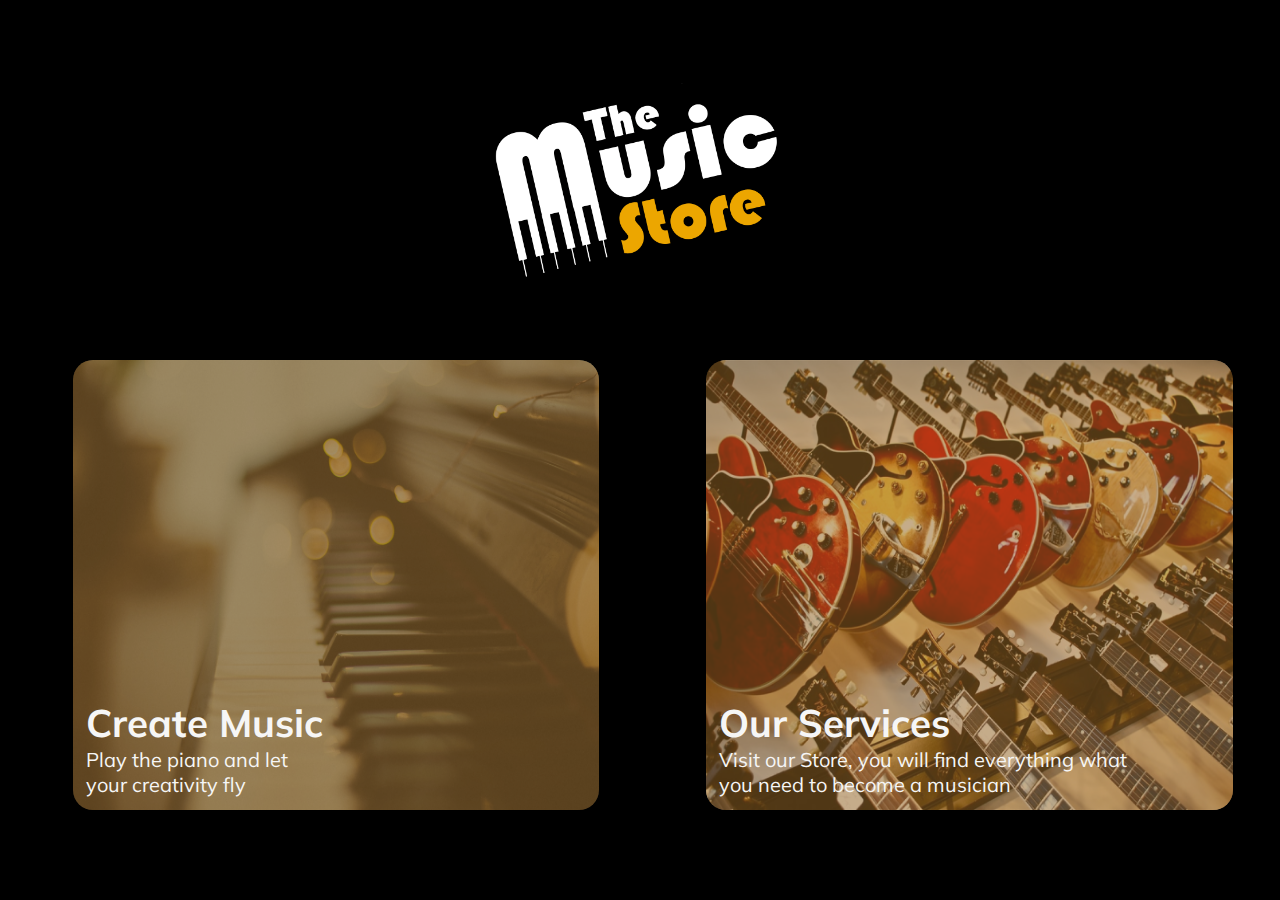
<file: docs/index.html>
<!DOCTYPE html>
<html lang="en">
<head>
    <meta charset="UTF-8">
    <meta http-equiv="X-UA-Compatible" content="IE=edge">
    <meta name="viewport" content="width=device-width, initial-scale=1.0">
    <link rel="stylesheet" href="./assets/index.css">
    <link rel="stylesheet" href="https://cdnjs.cloudflare.com/ajax/libs/font-awesome/5.14.0/css/all.min.css" integrity="sha512-1PKOgIY59xJ8Co8+NE6FZ+LOAZKjy+KY8iq0G4B3CyeY6wYHN3yt9PW0XpSriVlkMXe40PTKnXrLnZ9+fkDaog==" crossorigin="anonymous" />
    <title>Music Store</title>
</head>


<body>  

            <!--Header img!--> 
            <header></header>

            <!--Initial Section--> 

            <div class="Initial">

                <div class="Init" id="InitImg"> 
                    <a href="https://javieredoher.github.io/My_music_Store/piano">
                    <div class="iniText">
                        <h1>Create Music</h1>
                        <p>Play the piano and let <br>
                            your creativity fly</p>
                    </div></a>
                </div>

                <div class="Services" id="InitImg">                
                    <a href="https://javieredoher.github.io/My_music_Store/services">
                        <div class="iniText">
                        <h1>Our Services</h1>
                        <p> Visit our Store, you will find everything what<br>
                            you need to become a musician</p>
                    </div> </a>
                </div> 
            </div>

</body>
</html>
</file>
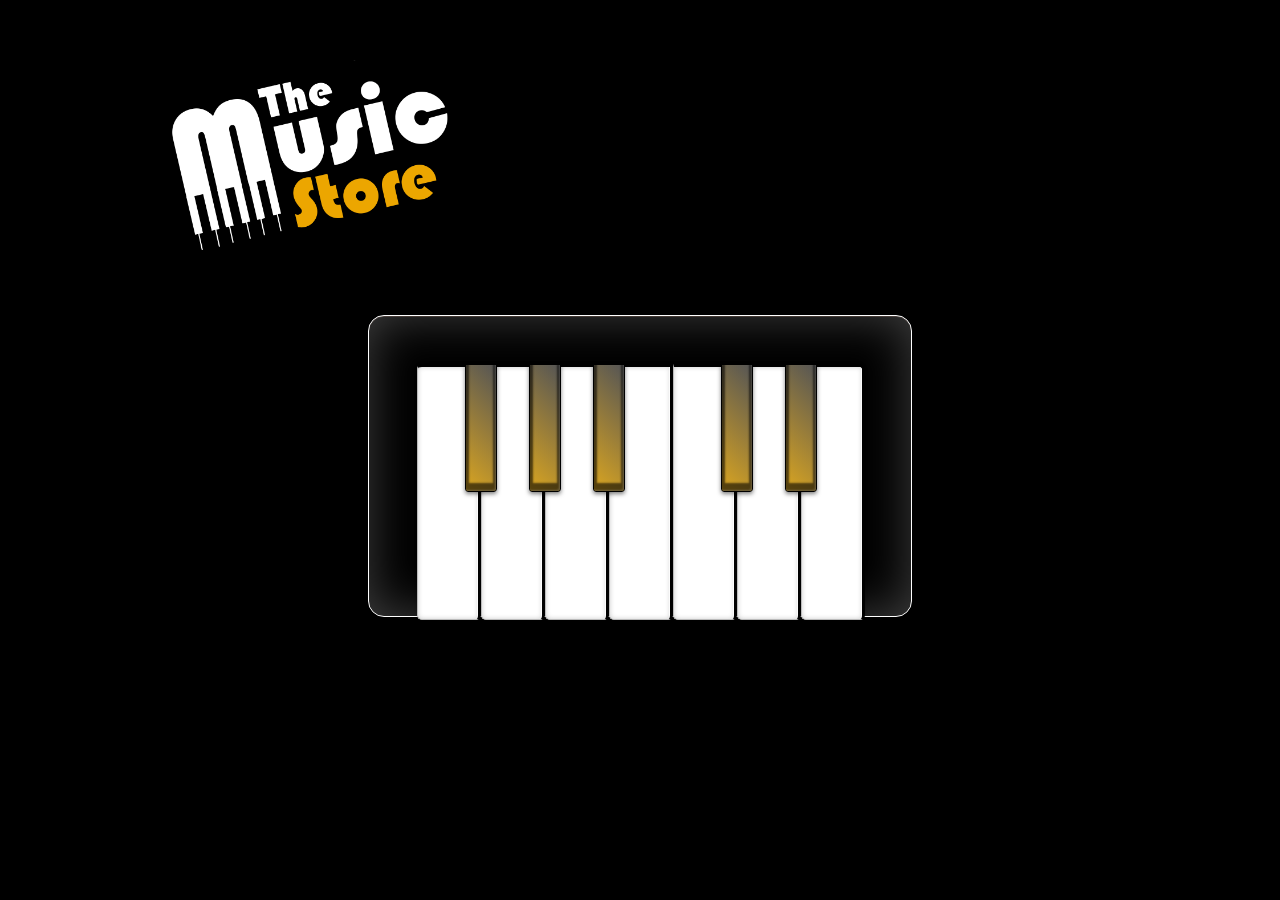
<file: docs/piano.html>
<!DOCTYPE html>
<html lang="en">
<head>
    <meta charset="UTF-8">
    <meta http-equiv="X-UA-Compatible" content="IE=edge">
    <meta name="viewport" content="width=device-width, initial-scale=1.0">
    <link rel="stylesheet" href="./assets/piano.css">
    <title>Music Store</title>
</head>
<body id="body">

<main>  
    <div>
        <a href="https://javieredoher.github.io/My_music_Store/services">
        <img src='./assets/images/Header/Logo.png'> </a>
    </div>

    <ul class="set">
        <li onclick=" jsNota(174.614)" class="white b"></li>
        <li onclick=" jsNota(184.997)" class="black as"></li>
        <li onclick=" jsNota(195.998)" class="white a"></li>
        <li onclick=" jsNota(207.652)" class="black gs"></li>
        <li onclick=" jsNota(220.000)" class="white g"></li>
        <li onclick=" jsNota(233.082)" class="black fs"></li>
        <li onclick=" jsNota(246.942)" class="white f"></li>
        <li onclick=" jsNota(261.626)" class="white e"></li>
        <li onclick=" jsNota(277.183)" class="black ds"></li>
        <li onclick=" jsNota(293.665)" class="white d"></li>
        <li onclick=" jsNota(311.127)" class="black cs"></li>
        <li onclick=" jsNota(329.628)" class="white c"></li>
    </ul>


</main> 


<script src="piano.js"></script>
    
</body>
</html>
</file>
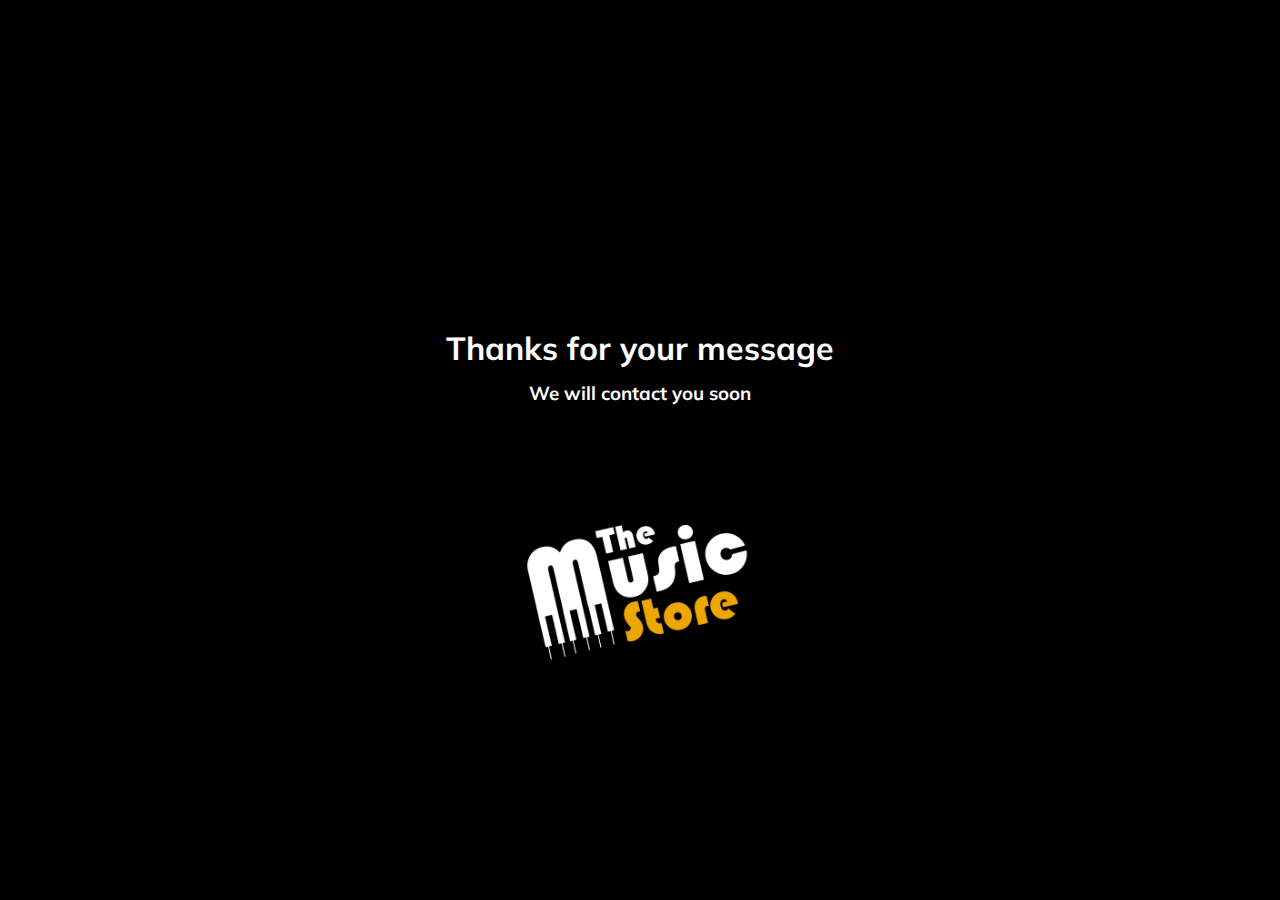
<file: docs/thanks.html>
<!DOCTYPE html>
<html lang="en">
<head>
    <meta charset="UTF-8">
    <meta http-equiv="X-UA-Compatible" content="IE=edge">
    <meta name="viewport" content="width=device-width, initial-scale=1.0">
    <title>Thanks</title>
    <link rel="stylesheet" href="assets/style.css">
    <link rel="stylesheet" href="assets/thanks.css">
</head>
<body>
    <h1>Thanks for your message </h1>
    <h3>We will contact you soon </h3> 
    <a href="https://javieredoher.github.io/My_music_Store/services"> <img src="assets/images/Header/Logo.png" alt="Go Back"></a>
</body>
</html>
</file>
<file: docs/assets/index.css>
@import url('https://fonts.googleapis.com/css?family=Muli&display=swap');

*{
    box-sizing: border-box;
    padding: 0;
    margin: 0;
}

body{
    font-family: 'Muli', sans-serif;
    background-color: black;
}

p{
    font-size:20px
}

a{
    text-decoration: none;
}


/*  Header */

header{
    background: url('./images/Header/Logo.png') no-repeat center;
    background-size:50%;
    width: 100%;
    height: 40vh;
}

/* Init */

.Init{
    background: url('./images/Header/Piano.png') no-repeat center;
    background-size: 100% 100%; 
}

.Services{
    background: url('./images/Header/Services.png') no-repeat center;
    background-size: 100% 100%; 
}

.iniText{
    color:rgb(246, 246, 246);
    background-color:rgba(146, 100, 36, 0.534);
    position:relative;
    width: 100%;
    height: 100%;
    padding: 2.5%;
    bottom: 0;
 
    flex-direction: column;
    text-align:left;
    justify-content:flex-end;
    font-size: 1.2em;
    box-shadow: 0px 0px;
    display: flex;  
}

.Initial{
    height: 50vh; 
    background-color: black;
    display:flex;
    gap:1%;
    margin-left: 2%; 
    justify-content: space-around;
}

.Init, .Services{
    width: 42%;
    height: 100%;
    border-radius: 20px;
    overflow: hidden;
}

@media (max-width:640px) {

    body{
        overflow-x: hidden;
    }

    header{
        background: url('./images/Header/Logo.png') no-repeat center;
        background-size:100%;
        min-width: 100%;
        min-height: 280px;
    }

    .Initial{
        flex-direction: column;
        gap: 5%;
        padding:5px;
         height: 80vh; 
        align-items: center;
    }

    .iniText, p{
        font-size: 14px;
    }

    .Init, .Services{
        width: 60%;
        height: 100%;
        border-radius: 20px;
        overflow: hidden;
        min-width: 200px;
    }


}
</file>
<file: docs/assets/piano.css>
*{
    box-sizing: border-box;
    padding: 0;
    margin: 0;
}

body{
    font-family: 'Muli', sans-serif;
    background-color: black;
    
}


div{
    /* background: url('./images/Header/Logo.png') no-repeat center;
    background-size: 100% 100%; */
    width: 49%;
    height: 35vh;

    margin-right: -2%;

    display:flex;
    align-items: center;
    justify-content: center;
}

a img{
    width:100%;
}

h1{color: white}



ul {
    height:18.875em; width:34em;
  margin:auto; padding:3em 0 0 3em; position:relative; 
  border:1px solid #ffffff; border-radius:1em; 
  background:-webkit-gradient(linear, right bottom, left top, color-stop(0%,rgba(0,0,0,0.3)), color-stop(100%,rgba(0,0,0,0)));
box-shadow:0 0 50px rgba(255, 255, 255, 0.253) inset, 0 1px rgba(212,152,125,0.2) inset,0 5px 15px rgba(0,0,0,0.5); }

li { margin:0; padding:0; list-style:none; position:relative; float:left; }
 
ul .white {
    height:16em; width:4em; z-index:1;
    border-left:1px solid #bbb;
    border-bottom:1px solid #bbb;
    border-radius:0 0 5px 5px;
    box-shadow:-1px 0 0 rgba(255,255,255,0.8) inset, 0 0 5px #ccc inset, 0 0 3px rgba(0,0,0,0.2);
    background: linear-gradient(top, #eee 0%,#fff 100%);
}
 
ul .white:active {
    border-top:1px solid #777;
    border-left:1px solid #999;
    border-bottom:1px solid #999;
    box-shadow:2px 0 3px rgba(236, 211, 211, 0.1) inset, -5px 5px 20px rgba(0,0,0,0.2) inset,0 0 3px rgba(0,0,0,0.2);
    background: linear-gradient(top, #fff 0%,#e9e9e9 100%);
}

.white{
    background-color:white;
    border:solid
}
 
.black {
    height:8em; width:2em; margin:0 0 0 -1em; z-index:2;
    border:1px solid #000;
    border-radius:0 0 3px 3px;
    box-shadow:-1px -1px 2px rgba(255,255,255,0.2) inset, 0 -5px 2px 3px rgba(0,0,0,0.6) inset, 0 2px 4px rgba(0,0,0,0.5);
    background:linear-gradient(45deg, goldenrod 0%,#555 100%);
}
 
.black:active {
    box-shadow:-1px -1px 2px rgba(255,255,255,0.2) inset, 0 -2px 2px 3px rgba(0,0,0,0.6) inset, 0 1px 2px rgba(0,0,0,0.5);
    background:linear-gradient(left, #444 0%,#222 100%);
}
 
.a,.g,.f,.d,.c { margin:0 0 0 -1em;  }
 
ul li:first-child { border-radius:5px 0 5px 5px; }
ul li:last-child { border-radius:0 5px 5px 5px; }


@media (max-width:840px){

    .main{
        display:flex;
        flex-flow: column nowrap;
    }


}
</file>
<file: docs/assets/style.css>
@import url('https://fonts.googleapis.com/css?family=Muli&display=swap');

html {
    scroll-behavior: smooth;
   
  }

*{
    box-sizing: border-box;
    padding: 0;
    margin: 0;
    font-family: 'Muli', sans-serif;
}

body{
    
    background-color: black;
}

.main{ 
    display: flex;
    flex-direction: row;  
    overflow-x: hidden;
}

.content{
    width: 80vw;
    overflow-x: hidden;
    overflow-y: hidden;
}

.sidebar{

    width: 20vw; 
    height: 100%;
    position: sticky;
    background-color: rgba(255, 255, 0, 0);
}

.Separator{
    clear: both;
    height: 40px;
}

a {
    text-decoration: none;
}


/* Sidebar */

.navigation{
    /* background-color:red; */
    display:flex;
    flex-flow: column nowrap;
    justify-content: space-around;
    gap:5vh;
    padding:10px;
}

#Logo{
    width:200px;
}

.nav-btn{
    border: none;
    cursor: pointer;
    background-color: transparent;
    display: none; /* Change1 */
}

.open-btn{
    position: fixed;
    top: 10px;
    left: 10px;
}

.nav{
    
    position: fixed;
    display: flex;
    align-items: center;
    justify-content: center;

    height: 100vh;
    width: 100%;
    max-width: 20vw; 

    background-color: yellow;

    /* display:none; */
}

.nav.visible{
    transform: translateX(0);
}

.nav-black{
    background-color: black;
    display: flex;    
}

.nav-black.visible{
    transition-delay: 0.4s;
}

li{
    list-style-type: none;
}

li a { 
    list-style-type: none;
    text-decoration: none;
    padding-left: 5%;
    color: white;
}

.close-btn{
    right: 5px;
    top: 10px;
    position: absolute;
}

li ul li a {
    padding-left: 30%;
    
} 

li ul li a:hover, li a:hover{
    color:goldenrod;
}

i{
    color: white
}

p{
    font-size:18px
}

/*  Header */

header{
    background: url('./images/Header/Logo.png') no-repeat center;
    background-size:80%;
    width: 100%;
    height: 45vh;
}


/* Store Section */

.Store p{
    color:white;
    font-size: 20px;
    background-color: rgba(218, 165, 32, 0.767);
    padding: 5px;
    border-bottom-left-radius: 20px;
    border-bottom-right-radius: 20px;
    display:block;
    text-align: center;
}

.percussion p{
    border-top-left-radius: 20px;
    border-top-right-radius: 20px;
    border-bottom-left-radius: 0px;
    border-bottom-right-radius: 0px;
}


.strings, .woodwinds{
    display:flex;
    justify-content: space-around;
}

.woodwinds{
    margin-bottom: 20px;
}

.guitar, .violin, .bass, .flute, .clarinet, .trumpet{
    width:20vw;
    height:90vh;
    margin-top: 40px;
    border-radius: 20px;   
    display: flex;
    flex-flow: column nowrap;
    justify-content: flex-end;
}

.percussion{
    display: flex;
    flex-flow: column;
    justify-content:space-around;
    align-items:center;
    margin-bottom: 20px
}

.drums, .piano{
    width:45vw;
    height: 45vh;
    border-radius:20px;
    margin-top: 20px;
    display: flex;
    flex-flow: column nowrap;
    text-align: center;
}

.guitar{
    background: url('./images/Instruments/Guitar.png') no-repeat center;
    background-size: 100% 100%; 
}

.violin{
    background: url('./images/Instruments/Violin.png') no-repeat center;
    background-size: 100% 100%; 
}

.bass{
    background: url('./images/Instruments/Bass.png') no-repeat center;
    background-size: 100% 100%; 
}

.flute{
    background: url('./images/Instruments/Flute.png') no-repeat center;
    background-size: 100% 100%; 
}

.clarinet{
    background: url('./images/Instruments/Clarinet.png') no-repeat center;
    background-size: 100% 100%; 
}

.trumpet{
    background: url('./images/Instruments/Trumpet.png') no-repeat center;
    background-size: 100% 100%; 
}

.drums{
    background: url('./images/Instruments/Drums.png') no-repeat center;
    background-size: 100% 100%; 
}

.piano{
    background: url('./images/Instruments/Piano.png') no-repeat center;
    background-size: 100% 100%; 
}


/* Concert */

p, h1{
    color: white;
    padding:1vw;
}

.concert p{
    padding: 2vw;
    
}

.concert{
    margin-bottom: 30px;
}

.gifs{
    display:flex;
    align-items:center;
    justify-content: space-around;
    flex-flow: row wrap;
    gap: 2vw;
}

.gif_lvl1{
    display:flex;
    width: 60vw;
    height:65vh;

    gap:2%;
}

.gif1,.gif2,.gif3{
    height:100%;
    width: 32%;
    
    display: flex;
    flex-flow: column nowrap;
    gap:5%;

    border-radius:20px;
}

.gif1_1{
    width:100%;
    height:35%;
    /*background-image: url('https://media0.giphy.com/media/voHUEbyWiHe5a/giphy.gif?cid=790b7611fd41cb0c21499e6fc873d80368a2b05e36fbb769&rid=giphy.gif&ct=g');
    */background-size:100% 100%;
    border-radius:20px;
}


.gif1_2{
    width:100%;
    height:60%;  
    background-image: url('https://media0.giphy.com/media/1rSioV1UX6ZWZv9n4q/giphy.gif?cid=790b7611e1a6b1b79224cae6e7eff03b80a9ea95f3c5853f&rid=giphy.gif&ct=g');
    background-size:100% 100%;
    border-radius:20px;
    border-radius:20px;
}

.gif2{
    background-image: url('https://media0.giphy.com/media/l0HlvGByFLvFJreYE/giphy.gif?cid=790b7611a3a2d60d5e02dbacd084944e0bb3d2fe3f7c520d&rid=giphy.gif&ct=g');
    background-size:100% 100%;
}

.gif3_1{
    width:100%;
    height:50%;
    background-image: url('https://media0.giphy.com/media/l2a8oapqbUhlanPK0m/giphy.gif?cid=790b7611c53f02b4e74b92092f1c9074611fe185e6574e0d&rid=giphy.gif&ct=g');
    background-size:100% 100%;
    border-radius:20px;

}

.gif3_2{
    width:100%;
    height:50%;  
    background-image: url('https://media2.giphy.com/media/qVDkVk4xo0q0U/giphy.gif?cid=790b76113df113ea791d8686a084887e5959ab1afe4a3df6&rid=giphy.gif&ct=g');
    background-size:100% 100%;
    border-radius:20px;
}

/* Slider */

@keyframes slide {

    0%{ transform: translateX(-0%);}
    12%{transform: translateX(-10%);}
    25%{transform: translateX(-60%);}
    37%{transform: translateX(-180%);}
    62%{transform: translateX(-135%);}
    75%{transform: translateX(-60%);}
    87%{transform: translateX(-10%);}
    100%{transform: translateX(-15%);}

}

.slide li, .slide ul{
    list-style: none;
}
 
.wrapper {

    display:flex;
    justify-content: center;
    align-items: center;

    width:100%;
    height: 85vh;
    gap:2%

    /* background-color:aqua;  */

    /* position: absolute;  */
}
 

 
.slides {
    /* position: relative; */
    width:100%;
    height:100%;
    display: flex;
    align-items: center;
    overflow: hidden;
    border-radius:20px
}
 
.slide {
    width: 100%;
    height: 100%;
    /* background-color: yellow; */

    animation-name: slide;
    animation-duration: 20s;
    animation-iteration-count: infinite;
    animation-timing-function: linear;

    display:flex;
    flex-flow: row nowrap;
    justify-content: center;
    align-items: center;
    gap:5%;
    color:white;
}
 
.slides:hover .slide {
    animation-play-state: paused;
}
 
 .slide img {
    width: 300px;
    height: 500px;
    border-radius: 20px;
} 

.slide2img{
    width:30vw;
}
 
.slide a {
    width: 100%;
    display: inline-block;
   
} 
 

.slider-controler {

    padding: 5px;
    display:flex;
    flex-flow:column nowrap;
    align-items: center;
    justify-content: center;
}
 



/*Contact*/

.form{
    text-align: center;
    clear: both;
}

.form_content{
    display: flex;
    flex-direction: row;
    justify-content: center;
    align-items: center;
    gap: 0.5em;
    margin-top: 4%;      
}

.payment{    
    display: flex;
    align-items: center;
    justify-content: center;
    flex-direction: column;
    width: 60%;
    gap: 1.0em;
    align-items: center;
}

.payment img{
    width: 85px;
    height: 85px;
    padding: 10px
}

form{
    display: flex;
    flex-flow: column nowrap;
    width: 70%;
    margin: 5%;
    align-items: center;
    gap: 5px;
}

form input{
    border-radius: 28px;
    border: 0px;
    padding-left: 20px;
    font-size:1.1em;
}

form textarea{
    border-radius: 28px;
    border: 0px;
    padding-left: 20px;
    padding-top: 20px;
    font-size:1.4em;

}

button{
    border-radius: 28px;
    height: 2em;
    width: 10em;
    justify-content:center;
    background-color:goldenrod;
    margin-top:1%;
    font-size:1em;

}


.f1{
    height:25px;
    width: 100%;

}

.f2{
    height:200px;
    width: 100%;
}


/*Footer*/

footer{
    background-color:goldenrod;
    margin-top: 2%;
    display: flex;
    justify-content: space-between;
    align-items: center;
    padding: 3%;
    height: 10vh;

}

footer img{
    width: 3vw;
    height: 6vh;
    padding-right: 2%;
}


/* Media */
@media (max-width:860px) {

    .nav{
        transform: translateX(-200%);
        transition: transform 0.6s ease;
        width: 100vw;
    }

    .nav-black{
        display: flex;  
        background-color:black;
    }

    .wrapper{
        font-size: 12px;
    }

    .form{
        font-size: 12px;
    }

    .footer{
        font-size: 10px;
        flex-flow: column;
        height: 3%;
        padding:1%;
        margin-top:50px;

    }



    .nav-btn{
        display: flex;
    }


    .main{
    display: flex;
    height: 100%;
    flex-direction: row;
    width: 100vw;
    background-color:black;
    overflow: hidden;
    }

    .content{
        width:100vw;
        margin-left: -20%;
    }

    header{
        background: url('./images/Header/Logo.png') no-repeat center;
        background-size: 60%;
        width: 100vw;
        height: 30vh;
    }

    .sidebar button i{
        position:absolute;
    }

    .guitar, .violin, .bass, .flute, .clarinet, .trumpet{
        width:25vw;
        height:50vh;
    }

    .gif_lvl1{
        height:50vh;
    }

    form{
        width: 90%;

    }

}

@media (max-width:720px){
    .gif_lvl1{
        height:50vh;
        max-height: 30vh;
    }

    p{
        font-size: 0.9em;

    }
}


@media (max-width:360px) {

    .nav{
        width: 100vw;
        display: flex;
        align-items: center;
        justify-content: center;  
    }

}


@media (max-width:1250px){

    .navigation{
        padding-left: 35%;
    }

    .footer img{
        width:60px; 
    }

}

@media (max-width:1000px){
.form_content{
    flex-direction: column;
}

.payment{
    flex-direction: row;
}

.concert p{
    padding:40px;
}

.gif_lvl1{
    height:50vh;
}

.slides {
    gap:30px;
}

@keyframes slide {

    0%{ transform: translateX(-0%);}
    12%{transform: translateX(-10%);}
    25%{transform: translateX(-60%);}
    37%{transform: translateX(-300%);}
    62%{transform: translateX(-200%);}
    75%{transform: translateX(-60%);}
    87%{transform: translateX(0%);}
    100%{transform: translateX(-0%);}

}

}

@media (max-width:780px){

    .wrapper{
        flex-direction: column;
    }

    .slides {
        gap:0
    }

    @keyframes slide {

        0%{ transform: translateX(-0%);}
        12%{transform: translateX(-10%);}
        25%{transform: translateX(-60%);}
        37%{transform: translateX(-150%);}
        62%{transform: translateX(-80%);}
        75%{transform: translateX(-60%);}
        87%{transform: translateX(0%);}
        100%{transform: translateX(-0%);}
    
    }

    .navigation{
        padding-left: 100px;
        width: 100vw;
    }

    .sidebar{
        background-color:red;
        height:100%
    }


}

@media (max-width:480px){

    .guitar, .violin, .bass, .flute, .clarinet, .trumpet{
        width:40vw;
        height:40vh;
    }

    .strings, .woodwinds{
        display:flex;
        flex-direction: column;
        justify-content: space-around;
        align-items: center;
    }

    .drums, .piano{
        width:60vw;
        height: 30vh;
    }

    .payment{
        font-size:10px;
    }

    .payment img{
        width: 60px;
        height: 60px;
    }

    .navigation{
        padding-left: 150px;
        font-size: 12px;

    }

    




}
</file>
<file: docs/assets/thanks.css>
body{
    text-align:center;
    padding-top: 35vh;
    color:white;
}

img{
    width: 500px;
    margin:20px;
}

img:hover{
    transform: scale(1.1)
}

@media (max-width:840px){

    .body{
        display:flex;
        justify-content:center;
        align-items:center;
    }

    img{
        width:250px;
    }

}
</file>
